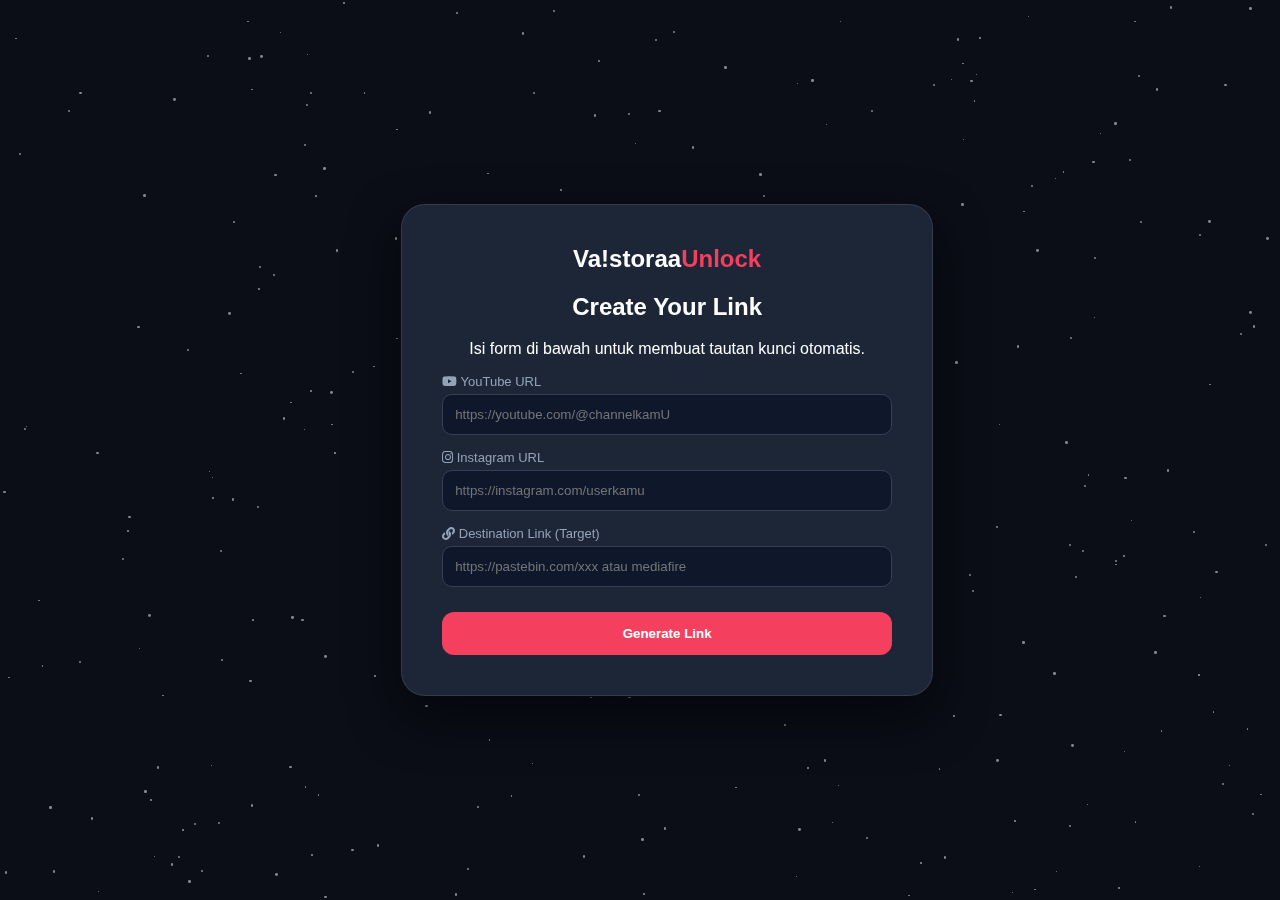
<file: index.html>
<!DOCTYPE html>
<html lang="id">
<head>
    <meta charset="UTF-8">
    <meta name="viewport" content="width=device-width, initial-scale=1.0">
    <title>Va!UNC</title>
    <link rel="stylesheet" href="https://cdnjs.cloudflare.com/ajax/libs/font-awesome/5.15.4/css/all.min.css">
    <link rel="stylesheet" href="style.css">
</head>
<body>

<div id="star-container"></div>

<div class="container">
    <div class="form-card">
        <div class="logo">Va!storaa<span>Unlock</span></div>
        <h2>Create Your Link</h2>
        <p>Isi form di bawah untuk membuat tautan kunci otomatis.</p>
        
        <div class="input-group">
            <label><i class="fab fa-youtube"></i> YouTube URL</label>
            <input type="url" id="ytInput" placeholder="https://youtube.com/@channelkamU">
        </div>

        <div class="input-group">
            <label><i class="fab fa-instagram"></i> Instagram URL</label>
            <input type="url" id="igInput" placeholder="https://instagram.com/userkamu">
        </div>

        <div class="input-group">
            <label><i class="fas fa-link"></i> Destination Link (Target)</label>
            <input type="url" id="destInput" placeholder="https://pastebin.com/xxx atau mediafire">
        </div>

        <button onclick="generateNow()" class="btn-gen">Generate Link</button>

        <div id="resultArea" class="result-box d-none">
            <p>Link Kamu Berhasil Dibuat:</p>
            <div class="copy-wrapper">
                <input type="text" id="outputLink" readonly>
                <button onclick="copyLink()" id="btnCopy">Copy</button>
            </div>
        </div>
    </div>
</div>

<script src="script.js"></script>
</body>
</html>
</file>
<file: style.css>
body {
    background: #0b0d17; /* Lebih gelap biar bintang kelihatan */
    font-family: 'Inter', sans-serif;
    display: flex; justify-content: center; align-items: center;
    min-height: 100vh; margin: 0; color: white;
    overflow: hidden; /* Supaya bintang tidak bikin scroll */
    position: relative;
}

/* --- Animasi Bintang Galaxy --- */
#star-container {
    position: fixed; top: 0; left: 0; width: 100%; height: 100%; z-index: -1;
}
.star {
    position: absolute; background: white; border-radius: 50%; opacity: 0.5;
    animation: twinkle var(--duration) infinite ease-in-out;
}
@keyframes twinkle {
    0%, 100% { transform: scale(1); opacity: 0.3; }
    50% { transform: scale(1.3); opacity: 1; }
}

.form-card {
    background: rgba(30, 41, 59, 0.9); /* Transparan dikit biar estetik */
    padding: 40px; border-radius: 24px;
    width: 100%; max-width: 450px; box-shadow: 0 20px 50px rgba(0,0,0,0.5);
    text-align: center; border: 1px solid rgba(255,255,255,0.1);
    backdrop-filter: blur(10px); /* Efek kaca */
}
.logo { font-size: 24px; font-weight: 800; margin-bottom: 20px; }
.logo span { color: #f43f5e; }
.input-group { text-align: left; margin-bottom: 15px; }
label { display: block; font-size: 13px; margin-bottom: 5px; color: #94a3b8; }
input {
    width: 100%; padding: 12px; border-radius: 10px; border: 1px solid #334155;
    background: #0f172a; color: white; outline: none; box-sizing: border-box;
}
input:focus { border-color: #f43f5e; }
.btn-gen {
    width: 100%; padding: 14px; background: #f43f5e; color: white;
    border: none; border-radius: 12px; font-weight: bold; cursor: pointer;
    margin-top: 10px; transition: 0.3s;
}
.btn-gen:hover { background: #e11d48; transform: translateY(-2px); }
.result-box { margin-top: 25px; padding: 15px; background: #0f172a; border-radius: 12px; }
.copy-wrapper { display: flex; gap: 5px; margin-top: 10px; }
.copy-wrapper button { background: #10b981; border: none; color: white; padding: 0 15px; border-radius: 8px; cursor: pointer; }
.d-none { display: none; }
</file>
